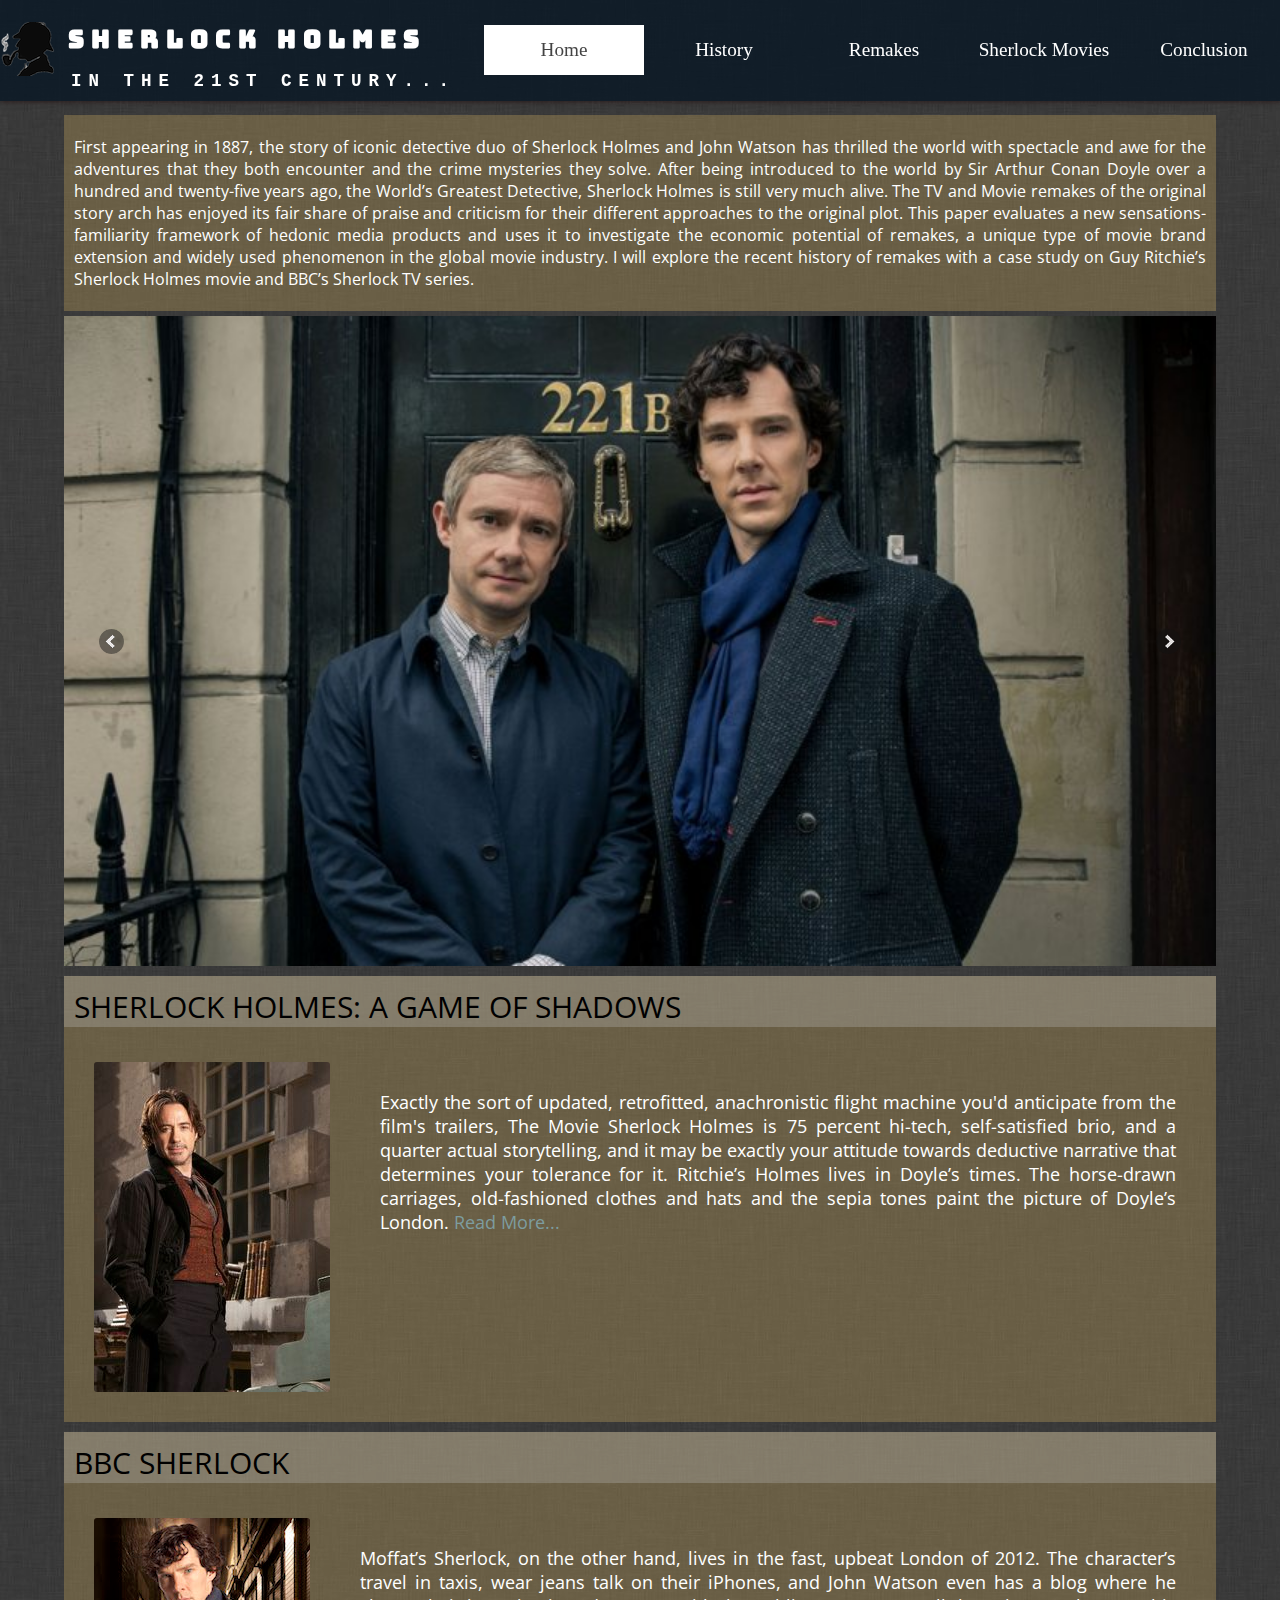
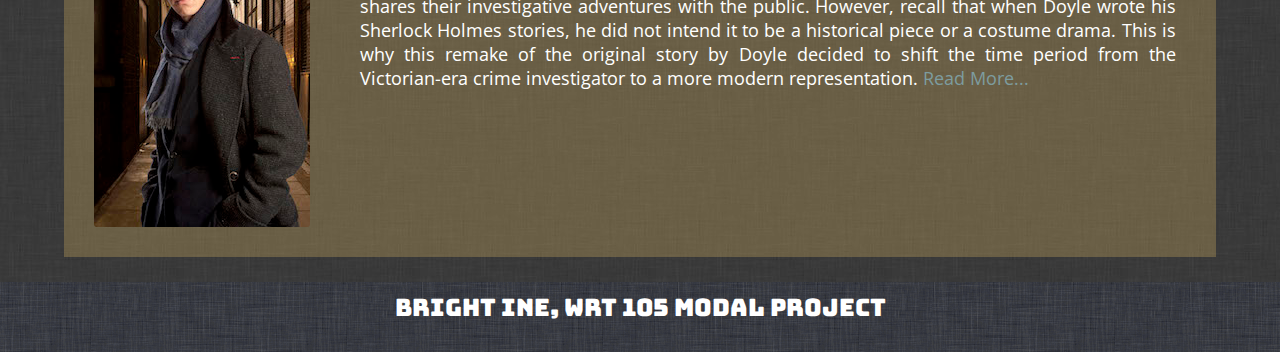
<file: index.html>
<!doctype html> 

<html lang="en">
	
<head>
	<meta charset="utf-8">
	<meta name="viewport" content="width=device-width, initial-scale=1.0">
	<title>Bright Ine, WRT 105 FA 4</title>
	<link rel="stylesheet" type="text/css" href="css/styles1.css">
	<link rel="stylesheet" href="sss/sss.css">
	<link href="https://fonts.googleapis.com/css?family=Aref+Ruqaa|Bungee|Open+Sans|Orbitron" rel="stylesheet">
</head>

<body>
	
	<header class="banner">
		<a href="index.html"><h1><img src="images/ceo1.png" alt="People"> Sherlock Holmes <p>In the 21st Century...</p></h1> </a> 

		<nav class="main-menu">
				<ul class="nav-bar">
					<li class="nav-button-home"><a class="active" href="index.html">Home</a></li>
					<li><a href="history.html">History</a></li>
					<li><a href="remakes.html">Remakes</a></li>
					<li><a href="sherlockmov.html">Sherlock Movies</a></li>
					<li><a href="conclusion.html">Conclusion</a></li>
				</ul>
		</nav>
	</header>

<div class=" container">
		<section class="tim-home">
		<div class="at-a-glance">
		<p>First appearing in 1887, the story of iconic detective duo of Sherlock Holmes and John Watson has thrilled the world with spectacle and awe for the adventures that they both encounter and the crime mysteries they solve. After being introduced to the world by Sir Arthur Conan Doyle over a hundred and twenty-five years ago, the World’s Greatest Detective, Sherlock Holmes is still very much alive. The TV and Movie remakes of the original story arch has enjoyed its fair share of praise and criticism for their different approaches to the original plot. This paper evaluates a new sensations-familiarity framework of hedonic media products and uses it to investigate the economic potential of remakes, a unique type of movie brand extension and widely used phenomenon in the global movie industry. I will explore the recent history of remakes with a case study on Guy Ritchie’s Sherlock Holmes movie and BBC’s Sherlock TV series.</p>
			</div>
		</section>

		<div class="slider-container">
		<div class="slider">
			<img src="images/sherlock.jpg" alt="BBC Sherlock">
			<img src="images/sherlockgame.jpg" alt="A Game of Shadows">
			<img src="images/sher.jpg" alt="BBC Sherlock">
			<img src="images/elon-musk.jpg" alt="A Game of Shadows">			
		</div>
		</div>
		
			<script src="http://ajax.googleapis.com/ajax/libs/jquery/1.9.0/jquery.min.js"></script>
			<script src="sss/sss.min.js"></script>
			<script>jQuery(function($) {
				$('.slider').sss();
			});
			</script>

<article class="index">
			<section class="tim-home">
				<h2>Sherlock Holmes: A Game of Shadows</h2>
					<div class="at-a-glance">
					<figure>
					<img class="section" src="images/game.jpg" alt="mark zuckerberg"></figure>
					<p>Exactly the sort of updated, retrofitted, anachronistic flight machine you'd anticipate from the film's trailers, The Movie Sherlock Holmes is 75 percent hi-tech, self-satisfied brio, and a quarter actual storytelling, and it may be exactly your attitude towards deductive narrative that determines your tolerance for it. Ritchie’s Holmes lives in Doyle’s times. The horse-drawn carriages, old-fashioned clothes and hats and the sepia tones paint the picture of Doyle’s London. <a href="history.html">Read More...</a></p>
					</div>		
			</section>

			<section class="tim-home">
				<h2>BBC Sherlock</h2>
			<div class="at-a-glance">
					<figure class="elon">
					<img class="section" src="images/sherlock1.jpg" alt="Elon Musk">
					</figure>
					<p>Moffat’s Sherlock, on the other hand, lives in the fast, upbeat London of 2012. The character’s travel in taxis, wear jeans talk on their iPhones, and John Watson even has a blog where he shares their investigative adventures with the public. However, recall that when Doyle wrote his Sherlock Holmes stories, he did not intend it to be a historical piece or a costume drama. This is why this remake of the original story by Doyle decided to shift the time period from the Victorian-era crime investigator to a more modern representation. <a href="history.html">Read More...</a></p>
				</div>	
			</section>
	</article>
 </div>
 
	<footer>BRIGHT INE, WRT 105 MODAL PROJECT </footer>

</body>
</html>
</file>
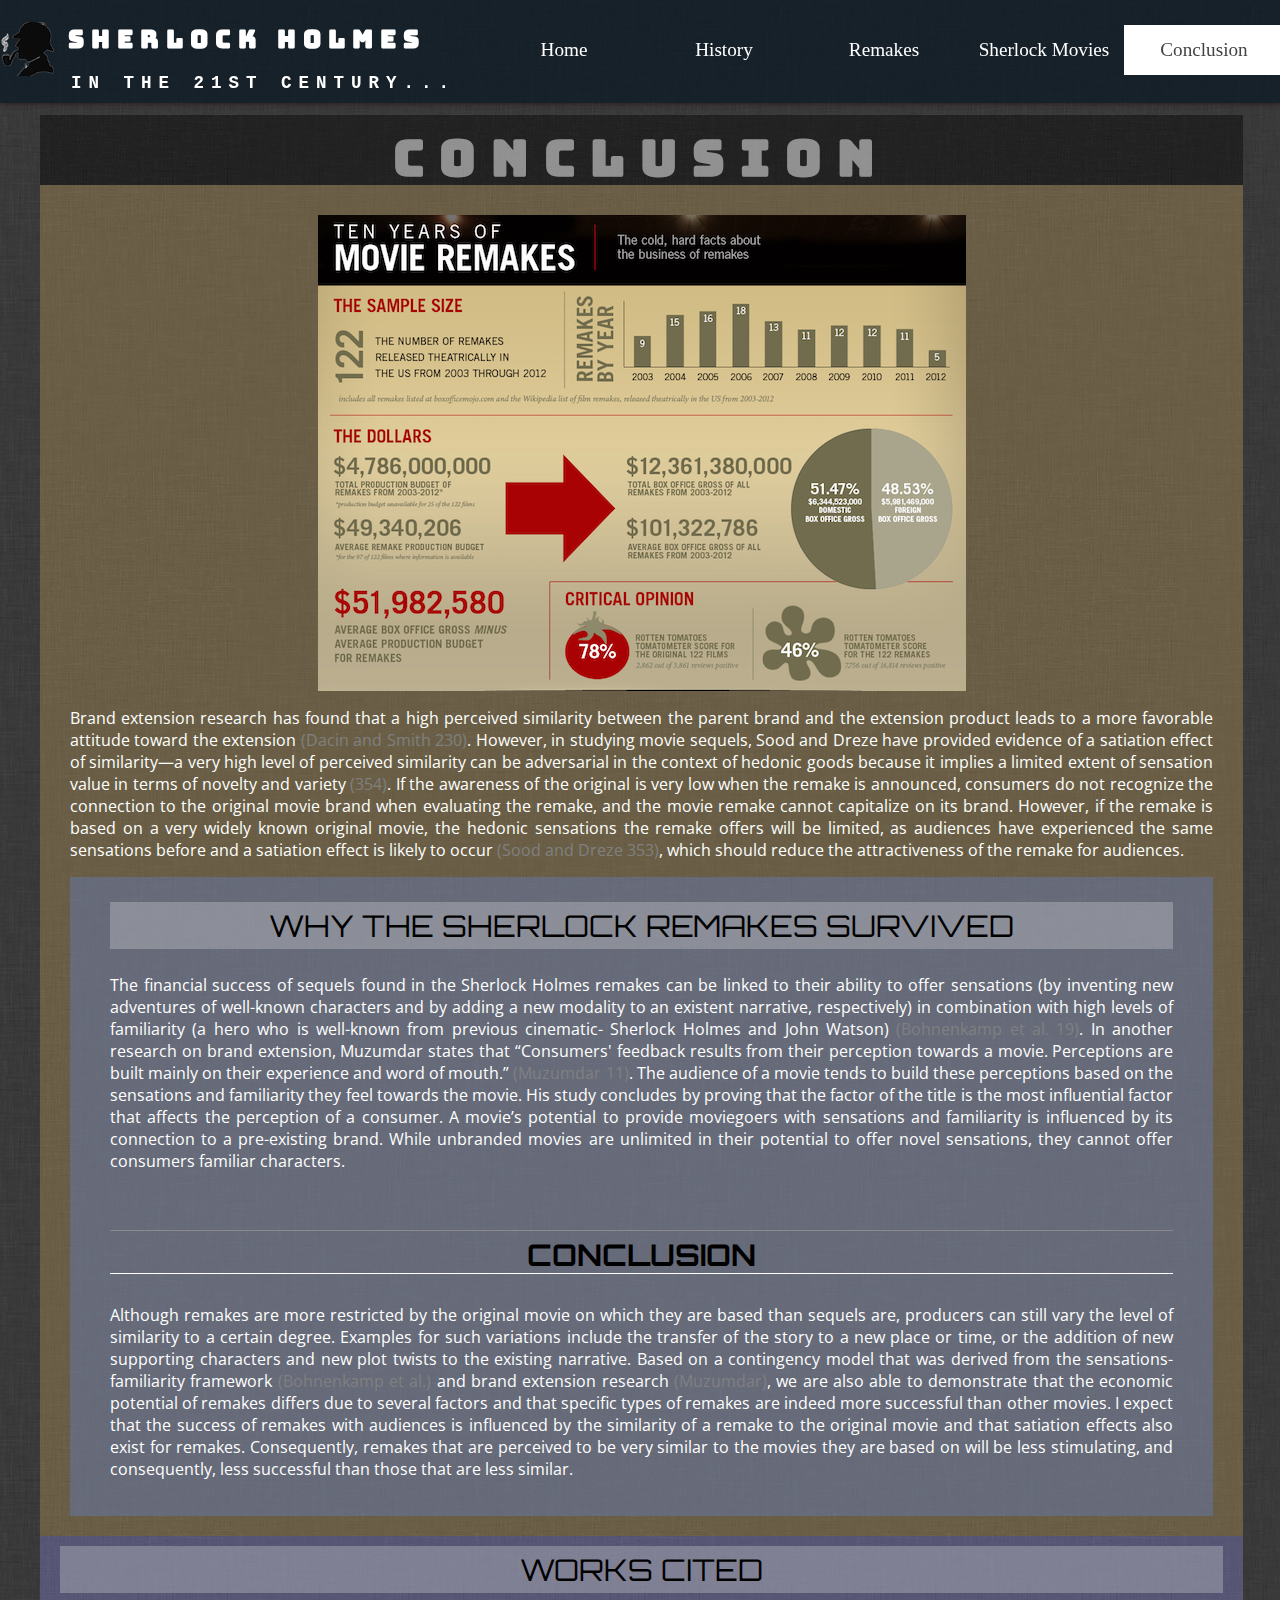
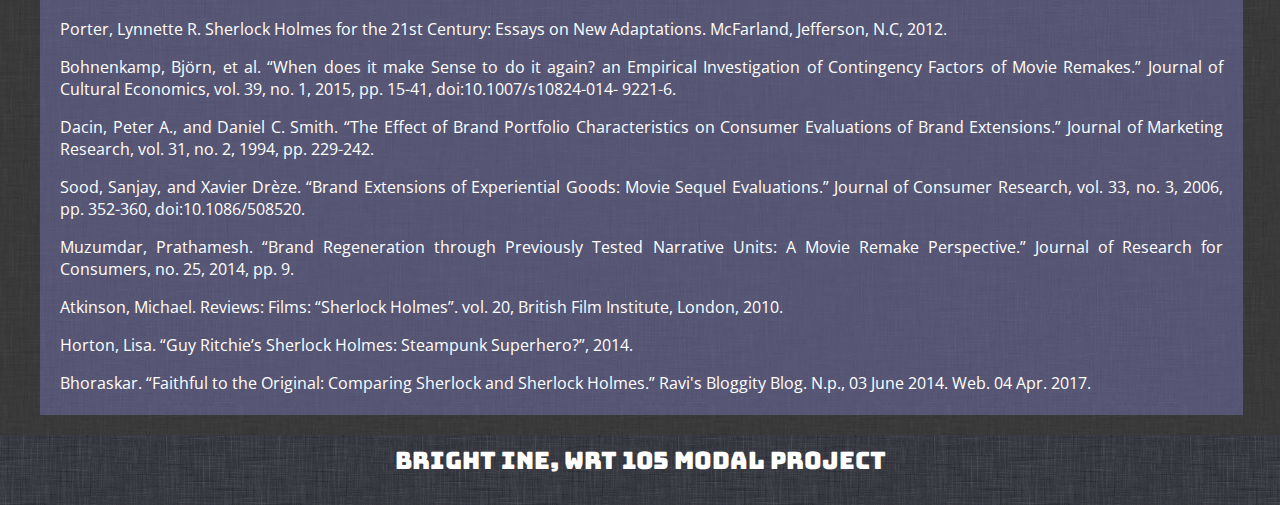
<file: conclusion.html>
<!doctype html>
<html lang="en">
      <head>
            <meta charset ="utf-8">
            <title>Conclusion, Bright Ine, FA 4 </title>
            <link rel="stylesheet" type="text/css" href="css/styles.css">
            <meta name="viewport" content="width=device-width, initial-scale=1.0">
            <link href="https://fonts.googleapis.com/css?family=Aref+Ruqaa|Bungee|Open+Sans|Orbitron" rel="stylesheet">
      </head>
      <body>

  <header class="banner">
    <a href="index.html"><h1><img src="images/ceo1.png" alt="People"> Sherlock Holmes <p>In the 21st Century...</p></h1> </a> 

    <nav class="main-menu">
        <ul class="nav-bar">
          <li><a href="index.html">Home</a></li>
          <li><a href="history.html">History</a></li>
          <li><a href="remakes.html">Remakes</a></li>
          <li><a href="sherlockmov.html">Sherlock Movies</a></li>
          <li class="nav-button-home"><a class="active" href="conclusion.html">Conclusion</a></li>
        </ul>
    </nav>
  </header>

      <div class="container">

        <header>
        <h1 class="webhead"> Conclusion </h1>
        </header>
        <!--<div class="content">   
         <article>-->
         <section class = "tim-home">
          <p> <img class = "remake" src="images/remake.jpeg" align="middle"></p>

          <p>
                  Brand extension research has found that a high perceived similarity between the parent brand and the extension product leads to a more favorable attitude toward the extension <a href="conclusion.html#end">(Dacin and Smith 230)</a>. However, in studying movie sequels, Sood and Dreze have provided evidence of a satiation effect of similarity—a very high level of perceived similarity can be adversarial in the context of hedonic goods because it implies a limited extent of sensation value in terms of novelty and variety <a href="conclusion.html#end">(354)</a>. If the awareness of the original is very low when the remake is announced, consumers do not recognize the connection to the original movie brand when evaluating the remake, and the movie remake cannot capitalize on its brand. However, if the remake is based on a very widely known original movie, the hedonic sensations the remake offers will be limited, as audiences have experienced the same sensations before and a satiation effect is likely to occur <a href="conclusion.html#end">(Sood and Dreze 353)</a>, which should reduce the attractiveness of the remake for audiences.
                </p>
          <section class = "mark-home">
                <h2> Why the Sherlock remakes survived</h2>
                 <p>
                  The financial success of sequels found in the Sherlock Holmes remakes can be linked to their ability to offer sensations (by inventing new adventures of well-known characters and by adding a new modality to an existent narrative, respectively) in combination with high levels of familiarity (a hero who is well-known from previous cinematic- Sherlock Holmes and John Watson) <a href="conclusion.html#end">(Bohnenkamp et al. 19)</a>. In another research on brand extension, Muzumdar states that “Consumers' feedback results from their perception towards a movie. Perceptions are built mainly on their experience and word of mouth.” <a href="conclusion.html#end">(Muzumdar 11)</a>.  The audience of a movie tends to build these perceptions based on the sensations and familiarity they feel towards the movie. His study concludes by proving that the factor of the title is the most influential factor that affects the perception of a consumer. A movie’s potential to provide moviegoers with sensations and familiarity is influenced by its connection to a pre-existing brand. While unbranded movies are unlimited in their potential to offer novel sensations, they cannot offer consumers familiar characters.
                </p>
          </section>

          <section class = "mark-home">
                <h3> Conclusion </h3>
                <p>
                  Although remakes are more restricted by the original movie on which they are based than sequels are, producers can still vary the level of similarity to a certain degree. Examples for such variations include the transfer of the story to a new place or time, or the addition of new supporting characters and new plot twists to the existing narrative. Based on a contingency model that was derived from the sensations-familiarity framework <a href="conclusion.html#end">(Bohnenkamp et al.)</a> and brand extension research <a href="conclusion.html#end">(Muzumdar)</a>, we are also able to demonstrate that the economic potential of remakes differs due to several factors and that specific types of remakes are indeed more successful than other movies. I expect that the success of remakes with audiences is influenced by the similarity of a remake to the original movie and that satiation effects also exist for remakes. Consequently, remakes that are perceived to be very similar to the movies they are based on will be less stimulating, and consequently, less successful than those that are less similar.
                </p>
          </section>
          </section>

            <a name="end"></a>
            <section class="end">
             <h2> Works Cited </h2>

              <p>Porter, Lynnette R. Sherlock Holmes for the 21st Century: Essays on New Adaptations. McFarland, Jefferson, N.C, 2012.</p>

              <p> Bohnenkamp, Björn, et al. “When does it make Sense to do it again? an Empirical Investigation of Contingency Factors of Movie Remakes.” Journal of  Cultural Economics, vol. 39, no. 1, 2015, pp. 15-41, doi:10.1007/s10824-014- 9221-6. </p>
      
              <p> Dacin, Peter A., and Daniel C. Smith. “The Effect of Brand Portfolio Characteristics on Consumer Evaluations of Brand Extensions.” Journal of Marketing Research, vol. 31, no. 2, 1994, pp. 229-242. </p>

             <p> Sood, Sanjay, and Xavier Drèze. “Brand Extensions of Experiential Goods: Movie Sequel Evaluations.” Journal of Consumer Research, vol. 33, no. 3, 2006, pp. 352-360, doi:10.1086/508520. </p>

            <p>Muzumdar, Prathamesh. “Brand Regeneration through Previously Tested Narrative Units: A Movie Remake Perspective.” Journal of Research for Consumers, no. 25, 2014, pp. 9.</p>

            <p> Atkinson, Michael. Reviews: Films: “Sherlock Holmes”. vol. 20, British Film Institute, London, 2010.</p>

            <p> Horton, Lisa. “Guy Ritchie’s Sherlock Holmes: Steampunk Superhero?”, 2014. </p>

            <p>Bhoraskar. “Faithful to the Original: Comparing Sherlock and Sherlock Holmes.” Ravi's Bloggity Blog. N.p., 03 June 2014. Web. 04 Apr. 2017. </p>

            </section>
        </div>

              <footer>BRIGHT INE, WRT 105 MODAL PROJECT 
              </footer>

        </body>
        </html>
</file>
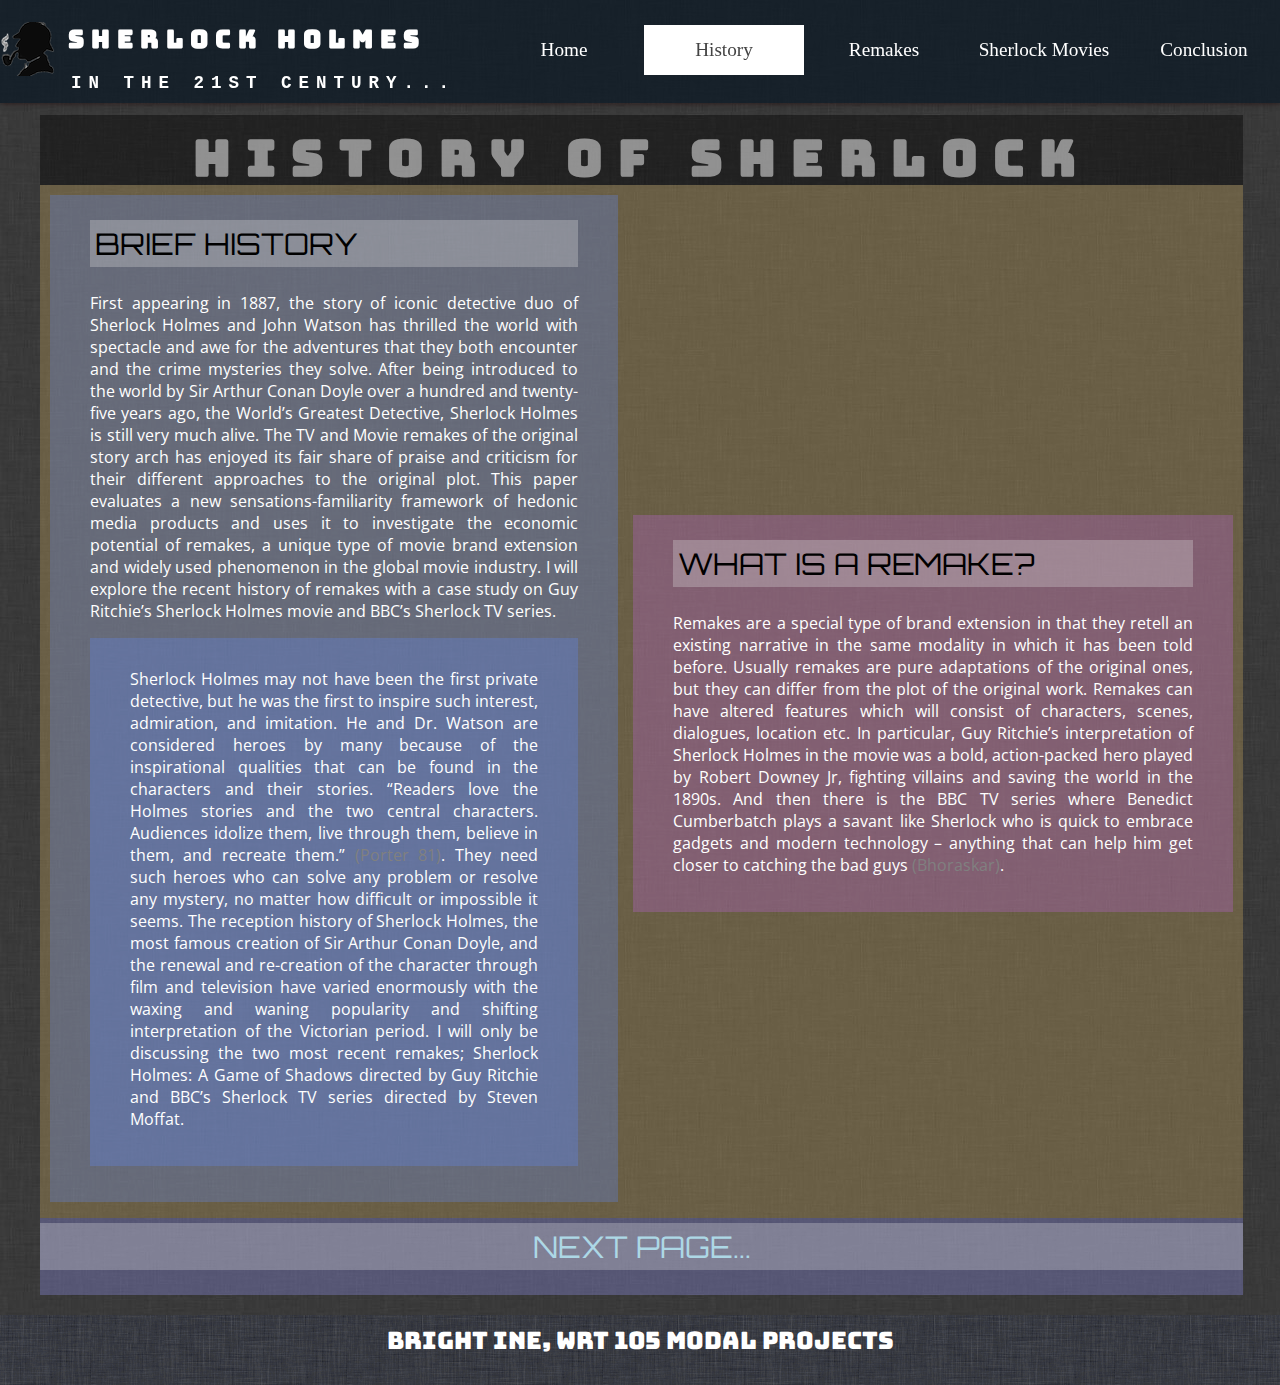
<file: history.html>
<!doctype html> 

<html lang="en">
	
	<head>
		<meta charset="utf-8">
		<title> History, Bright Ine, WRT FA 4</title>
		<link rel="stylesheet" type="text/css" href="css/styles.css">
		<meta name="viewport" content="width=device-width, initial-scale=1.0">
		<link href="https://fonts.googleapis.com/css?family=Aref+Ruqaa|Bungee|Open+Sans|Orbitron" rel="stylesheet">
	</head>

	<body>			

	<header class="banner">
		<a href="index.html"><h1><img src="images/ceo1.png" alt="People"> Sherlock Holmes <p>In the 21st Century...</p> </h1> </a> 

		<nav class="main-menu">
				<ul class="nav-bar">
					<li><a href="index.html">Home</a></li>
					<li class="nav-button-home"><a class="active" href="history.html">History</a></li>
					<li><a href="remakes.html">Remakes</a></li>
					<li><a href="sherlockmov.html">Sherlock Movies</a></li>
					<li><a href="conclusion.html">Conclusion</a></li>
				</ul>
		</nav>
	</header>


<div class="container">

				<header>
				<h1 class="webhead"> History Of Sherlock</h1>
				</header>
		
<div class="content">
		
		<article>
		<section class="mark-home">
		<h2> Brief History </h2>
		<p> First appearing in 1887, the story of iconic detective duo of Sherlock Holmes and John Watson has thrilled the world with spectacle and awe for the adventures that they both encounter and the crime mysteries they solve. After being introduced to the world by Sir Arthur Conan Doyle over a hundred and twenty-five years ago, the World’s Greatest Detective, Sherlock Holmes is still very much alive. The TV and Movie remakes of the original story arch has enjoyed its fair share of praise and criticism for their different approaches to the original plot. This paper evaluates a new sensations-familiarity framework of hedonic media products and uses it to investigate the economic potential of remakes, a unique type of movie brand extension and widely used phenomenon in the global movie industry. I will explore the recent history of remakes with a case study on Guy Ritchie’s Sherlock Holmes movie and BBC’s Sherlock TV series.
		</p>

		<section class="mark-home">
			<p>
			 Sherlock Holmes may not have been the first private detective, but he was the first to inspire such interest, admiration, and imitation. He and Dr. Watson are considered heroes by many because of the inspirational qualities that can be found in the characters and their stories. “Readers love the Holmes stories and the two central characters. Audiences idolize them, live through them, believe in them, and recreate them.” <a href="conclusion.html#end">(Porter 81)</a>. They need such heroes who can solve any problem or resolve any mystery, no matter how difficult or impossible it seems. The reception history of Sherlock Holmes, the most famous creation of Sir Arthur Conan Doyle, and the renewal and re-creation of the character through film and television have varied enormously with the waxing and waning popularity and shifting interpretation of the Victorian period. I will only be discussing the two most recent remakes; Sherlock Holmes: A Game of Shadows directed by Guy Ritchie and BBC’s Sherlock TV series directed by Steven Moffat. 
		</p>
		</section>
		<p> </p></section>
		<p> </p>
		</article>


		<aside>
		<iframe width="600" height="315" src="https://www.youtube.com/embed/y-KFJHYsLgY" frameborder="0" allowfullscreen></iframe>
		<section class="elon-home">
		<h2> What is a Remake? </h2>
		<p>Remakes are a special type of brand extension in that they retell an existing narrative in the same modality in which it has been told before. Usually remakes are pure adaptations of the original ones, but they can differ from the plot of the original work. Remakes can have altered features which will consist of characters, scenes, dialogues, location etc. In particular, Guy Ritchie’s interpretation of Sherlock Holmes in the movie was a bold, action-packed hero played by Robert Downey Jr, fighting villains and saving the world in the 1890s. And then there is the BBC TV series where Benedict Cumberbatch plays a savant like Sherlock who is quick to embrace gadgets and modern technology – anything that can help him get closer to catching the bad guys <a href="conclusion.html#end">(Bhoraskar)</a>.
		</p>
		</section>
		</aside>	
		</div>

		<section class = "next">
		<h2> <a href="remakes.html">Next Page...</a> </h2>
		 </section>

</div>

		<footer> BRIGHT INE, WRT 105 MODAL PROJECTs
		</footer>

</body>
</html>
</file>
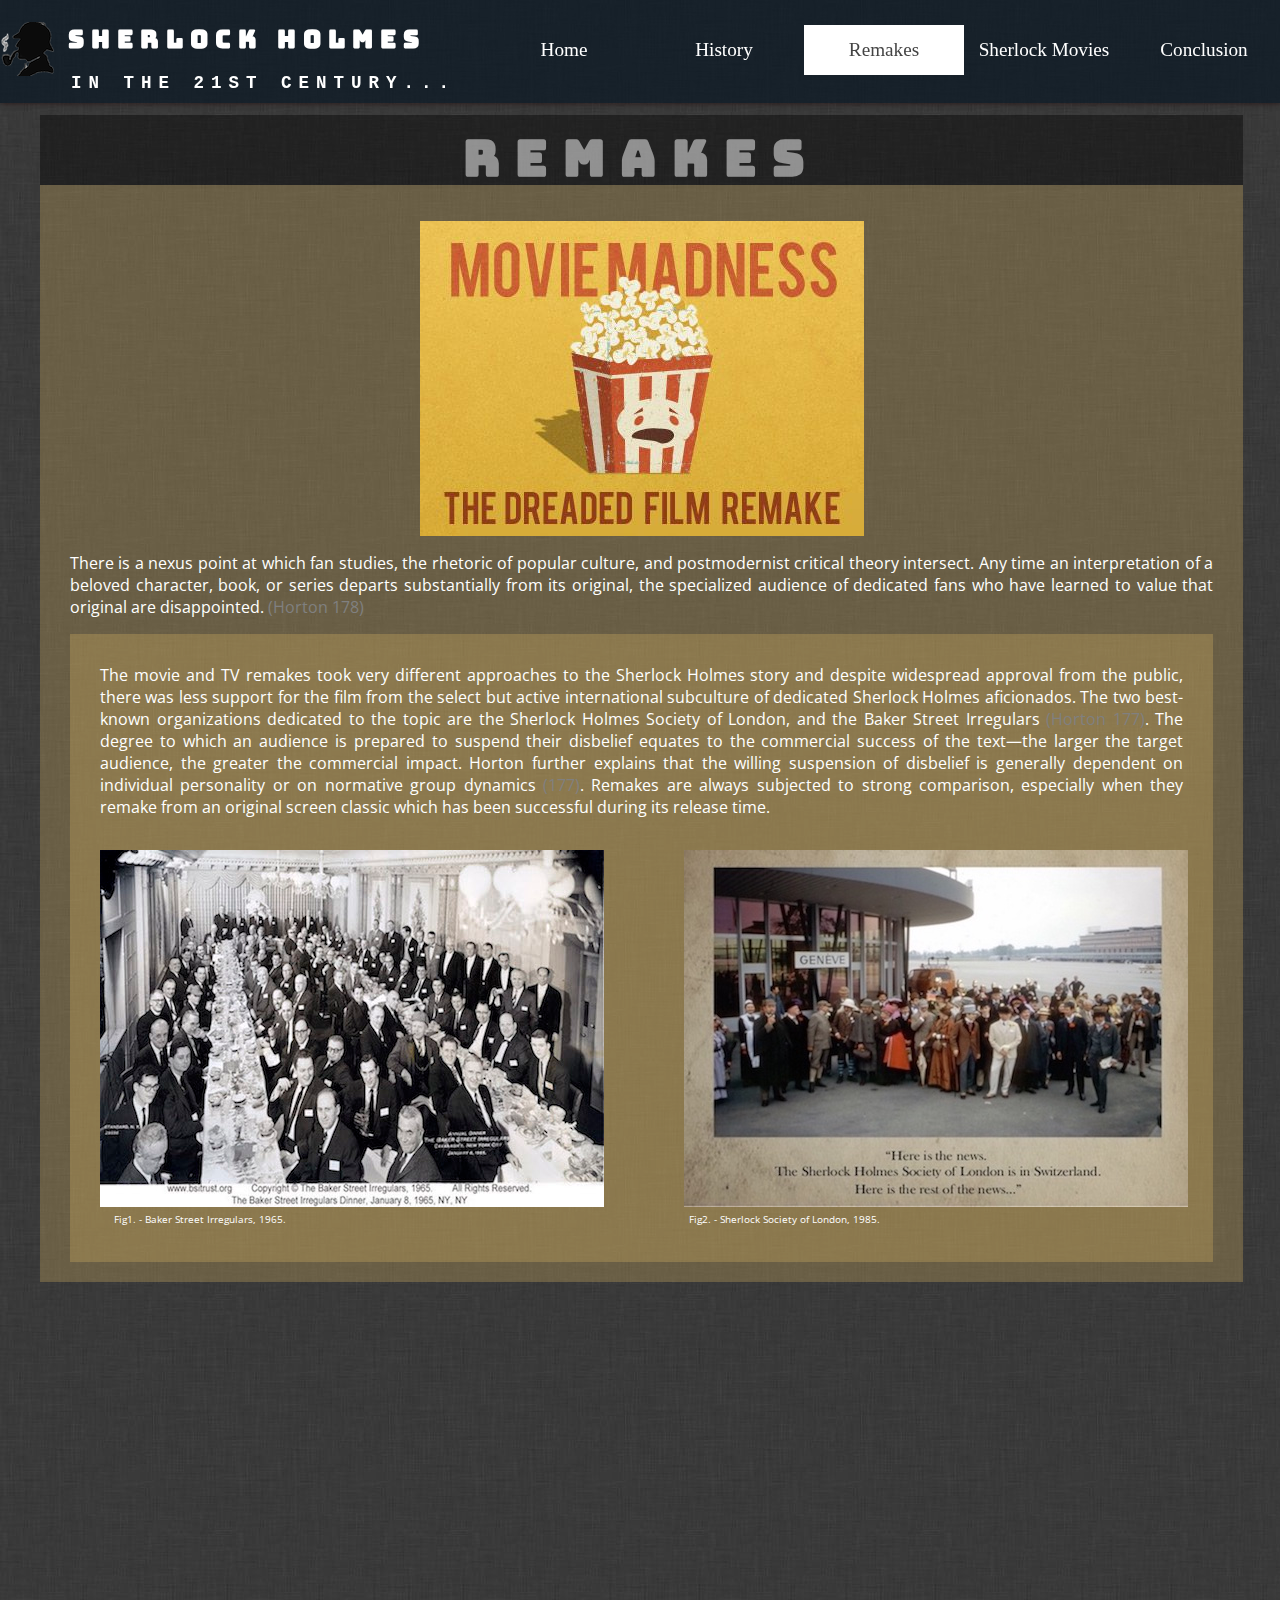
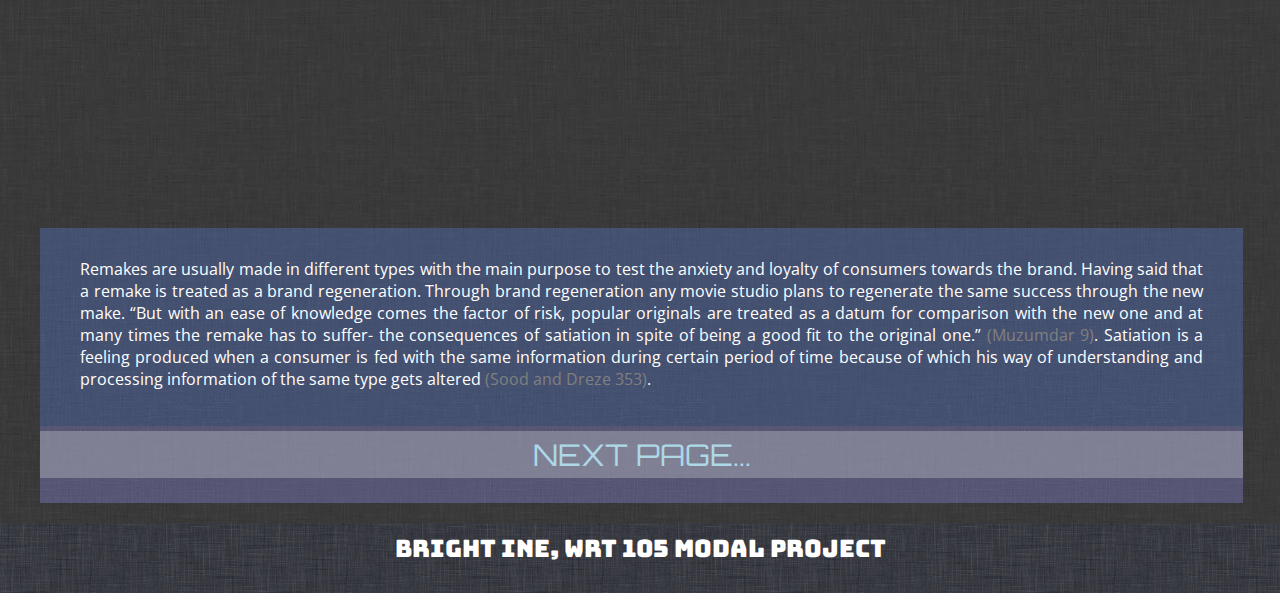
<file: remakes.html>
<!doctype html>
<html lang="en">

	<head>
		<meta charset = "utf-8">
		<title>Remakes, Bright Ine, WRT FA 4 </title>
		<link rel="stylesheet" type="text/css" href="css/styles.css">
		<meta name="viewport" content="width=device-width, initial-scale=1.0">
		<link href="https://fonts.googleapis.com/css?family=Aref+Ruqaa|Bungee|Open+Sans|Orbitron" rel="stylesheet">
  </head>

	<body>

	<header class="banner">
		<a href="index.html"><h1><img src="images/ceo1.png" alt="People"> Sherlock Holmes <p>In the 21st Century...</p></h1> </a> 

		<nav class="main-menu">
				<ul class="nav-bar">
					<li><a href="index.html">Home</a></li>
					<li><a href="history.html">History</a></li>
					<li class="nav-button-home"><a class="active" href="remakes.html">Remakes</a></li>
					<li><a href="sherlockmov.html">Sherlock Movies</a></li>
					<li><a href="conclusion.html">Conclusion</a></li>
				</ul>
		</nav>
	</header>


	<div class="container">

				<header>
				<h1 class="webhead"> Remakes </h1>
				</header>
			<section class="tim-home">
			<figure>
			<p> <img class = "remake" src="images/remake2.jpg" align="middle"> </p> 
			</figure>
			<p> 
			There is a nexus point at which fan studies, the rhetoric of popular culture, and postmodernist critical theory intersect. Any time an interpretation of a beloved character,
			book, or series departs substantially from its original, the specialized audience of dedicated fans who have learned to value that original are disappointed. <a href="conclusion.html#end">(Horton 178)</a>
			</p>
			
			<section class="tim-home">
			<p>The movie and TV remakes took very different approaches to the Sherlock Holmes story and despite widespread approval from the public, there was less support for the film from the select but active international subculture of dedicated Sherlock Holmes aficionados. The two best-known organizations dedicated to the topic are the Sherlock Holmes Society of London, and the Baker Street Irregulars <a href="conclusion.html#end">(Horton 177)</a>. The degree to which an audience is prepared to suspend their disbelief equates to the commercial success of the text—the larger the target audience, the greater the commercial impact. Horton further explains that the willing suspension of disbelief is generally dependent on individual personality or on normative group dynamics <a href="conclusion.html#end">(177)</a>. Remakes are always subjected to strong comparison, especially when they remake from an original screen classic which has been successful during its release time.
			</p>
			<div class="figure">
			<figure> <img src="images/bsi.jpg" alt="People">
			<figcaption>Fig1. - Baker Street Irregulars, 1965.</figcaption>
			</figure>
			<figure> <img src="images/society.jpg" alt="People">
			<figcaption>Fig2. - Sherlock Society of London, 1985.</figcaption>
			</figure>
			</div>
			</section>
		</section>
		<p><iframe width="1200" height="515" src="https://www.youtube.com/embed/Ffu1dWHDy7k" frameborder="0" allowfullscreen></iframe></p>
		<section class="mark-home">
			<p>
			Remakes are usually made in different types with the main purpose to test the anxiety and loyalty of consumers towards the brand. Having said that a remake is treated as a brand regeneration. Through brand regeneration any movie studio plans to regenerate the same success through the new make. “But with an ease of knowledge comes the factor of risk, popular originals are treated as a datum for comparison with the new one and at many times the remake has to suffer- the consequences of satiation in spite of being a good fit to the original one.” <a href="conclusion.html#end">(Muzumdar 9)</a>. Satiation is a feeling produced when a consumer is fed with the same information during certain period of time because of which his way of understanding and processing information of the same type gets altered <a href="conclusion.html#end">(Sood and Dreze 353)</a>.
			</p>
		</section>
	<section class = "next">
		<h2> <a href="sherlockmov.html">Next Page...</a> </h2>
		 </section>
</div>
		<footer> BRIGHT INE, WRT 105 MODAL PROJECT 
		</footer>

	</body>
	</html>
</file>
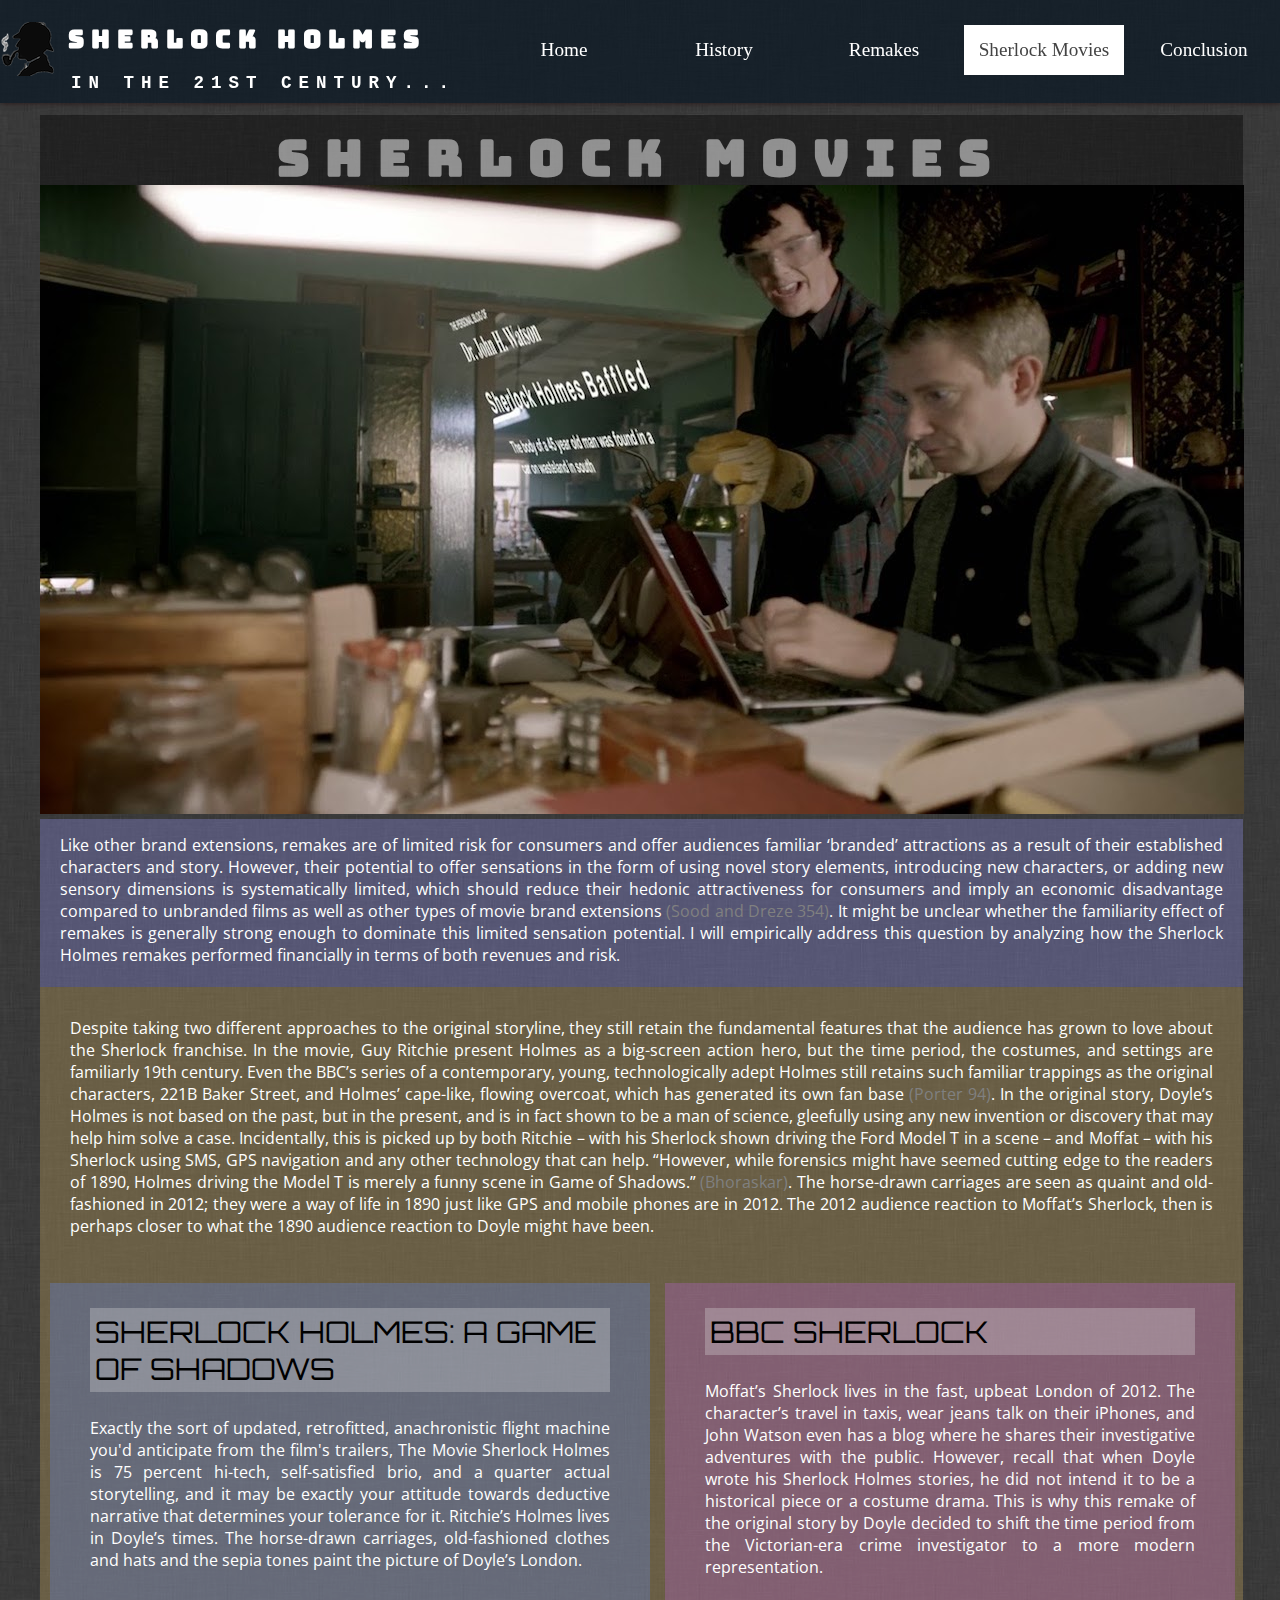
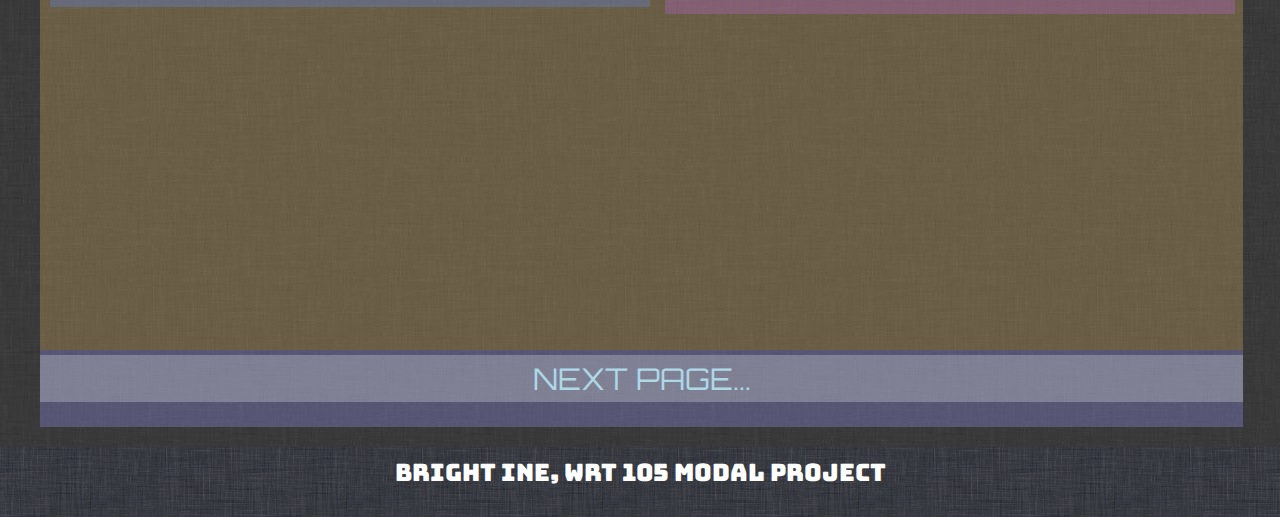
<file: sherlockmov.html>
<!doctype html> 

<html lang="en">
	<head>
		<meta charset="utf-8">
		<title> Sherlock Movies, Bright Ine, WRT FA 4</title> 
		<link rel="stylesheet" type="text/css" href="css/styles.css">
		<meta name="viewport" content="width=device-width, initial-scale=1.0">
		<link href="https://fonts.googleapis.com/css?family=Aref+Ruqaa|Bungee|Open+Sans|Orbitron" rel="stylesheet">
	</head>
	
	<body>

	<header class="banner">
		<a href="index.html"><h1><img src="images/ceo1.png" alt="People"> Sherlock Holmes <p>In the 21st Century...</p></h1> </a> 

		<nav class="main-menu">
				<ul class="nav-bar">
					<li><a href="index.html">Home</a></li>
					<li><a href="history.html">History</a></li>
					<li><a href="remakes.html">Remakes</a></li>
					<li class="nav-button-home"><a class="active" href="sherlockmov.html">Sherlock Movies</a></li>
					<li><a href="conclusion.html">Conclusion</a></li>
				</ul>
		</nav>
	</header>

<div class="container">	

				<header>
				<h1 class="webhead"> Sherlock Movies </h1>
				</header>

	<img src="images/john.jpg">
	<section class="end">
			<p>
			Like other brand extensions, remakes are of limited risk for consumers and offer audiences familiar ‘branded’ attractions as a result of their established characters and story. However, their potential to offer sensations in the form of using novel story elements, introducing new characters, or adding new sensory dimensions is systematically limited, which should reduce their hedonic attractiveness for consumers and imply an economic disadvantage compared to unbranded films as well as other types of movie brand extensions <a href="conclusion.html#end">(Sood and Dreze 354)</a>. It might be unclear whether the familiarity effect of remakes is generally strong enough to dominate this limited sensation potential. I will empirically address this question by analyzing how the Sherlock Holmes remakes performed financially in terms of both revenues and risk.
			</p>
		</section>


		<section class="tim-home">
		<p> Despite taking two different approaches to the original storyline, they still retain the fundamental features that the audience has grown to love about the Sherlock franchise. In the movie, Guy Ritchie present Holmes as a big-screen action hero, but the time period, the costumes, and settings are familiarly 19th century. Even the BBC’s series of a contemporary, young, technologically adept Holmes still retains such familiar trappings as the original characters, 221B Baker Street, and Holmes’ cape-like, flowing overcoat, which has generated its own fan base <a href="conclusion.html#end">(Porter 94)</a>. In the original story, Doyle’s Holmes is not based on the past, but in the present, and is in fact shown to be a man of science, gleefully using any new invention or discovery that may help him solve a case. Incidentally, this is picked up by both Ritchie – with his Sherlock shown driving the Ford Model T in a scene – and Moffat – with his Sherlock using SMS, GPS navigation and any other technology that can help. “However, while forensics might have seemed cutting edge to the readers of 1890, Holmes driving the Model T is merely a funny scene in Game of Shadows.” <a href="conclusion.html#end">(Bhoraskar)</a>. The horse-drawn carriages are seen as quaint and old-fashioned in 2012; they were a way of life in 1890 just like GPS and mobile phones are in 2012. The 2012 audience reaction to Moffat’s Sherlock, then is perhaps closer to what the 1890 audience reaction to Doyle might have been.</p>

		</section>
	<div class="content">

		<article> 

		<section class="mark-home">
		<h2> Sherlock Holmes: A Game of Shadows </h2>
		<p> Exactly the sort of updated, retrofitted, anachronistic flight machine you'd anticipate from the film's trailers, The Movie Sherlock Holmes is 75 percent hi-tech, self-satisfied brio, and a quarter actual storytelling, and it may be exactly your attitude towards deductive narrative that determines your tolerance for it. Ritchie’s Holmes lives in Doyle’s times. The horse-drawn carriages, old-fashioned clothes and hats and the sepia tones paint the picture of Doyle’s London.</p>
		</section>
		<iframe width="600" height="315" src="https://www.youtube.com/embed/buE_jLEZrf4" frameborder="0" allowfullscreen></iframe>
		<p> </p>
		</article>
		

		<aside>

		<section class="elon-home">
		<h2> BBC Sherlock </h2>
			<p>
			 Moffat’s Sherlock lives in the fast, upbeat London of 2012. The character’s travel in taxis, wear jeans talk on their iPhones, and John Watson even has a blog where he shares their investigative adventures with the public. However, recall that when Doyle wrote his Sherlock Holmes stories, he did not intend it to be a historical piece or a costume drama. This is why this remake of the original story by Doyle decided to shift the time period from the Victorian-era crime investigator to a more modern representation. 
			</p>
		<p> </p>
		</section>
		
		<iframe width="570" height="315" src="https://www.youtube.com/embed/-bBHT158E0s" frameborder="0" allowfullscreen></iframe>
		<p> </p>
			</aside>
	</div>
		
		<section class = "next">
		<h2> <a href="conclusion.html">Next Page...</a> </h2>
		 </section>
</div>
		<footer>BRIGHT INE, WRT 105 MODAL PROJECT 
		</footer>

</body>
	
</html>
</file>
<file: css/styles1.css>
body {
	color: white;
	font-family: 'open sans', Arial, Helvetica, sans-serif;
	text-align: justify;
	padding: 0;
	margin: 0;
	background-image: url("../images/himage.jpg")
}
.next{
	align-content: center;
	margin: 0px auto;
	background-color: rgba( 155, 155, 255, 0.3);
}
h2{
	font-family: 'open sans', sans-serif, Arial;
	text-align: center;
	text-transform: uppercase;
	font-weight: bolder;
	word-wrap:break-word;
	font-size: 30px;
	font-weight: normal;
	padding: 0px;
	margin-top: 5px;
	overflow: auto;
	background-color:rgba(192,192,192,0.3);
	color: black;
	padding:10px 10px 0px 10px;
	margin-top: 10px;
	margin-bottom: 10px;
}

.at-a-glance {
 	display: inline-block;
 	padding: 5px 5px;
 	margin: 5px;
}
.tim-home{
	background-color:rgba(220,182,101,0.3);
	
}

.elon-home{
	background-color: rgba( 155, 155, 225, .4);
}

.mark-home {
	/*background-image: url("../images/himage.jpg")*/
	background-color: rgba(95, 136, 241, .3);
}

.icon {
	display: table-cell;
}


.container{
		padding: 0px;
		margin: 0 auto;
		width: 90%;
		/*background: rgba(250, 255, 255, 0.5);*/
		padding: 0px 5px 5px;
	}

.slider-container {
		margin: 0 auto;
		max-width: 1500px;
		width: 100%;
}

.index{
	margin: 0 auto;
	max-width: 1500px;
}

figure {
	border-radius: 5px;
	margin: 0 auto;
	text-align: center;
}

ul {
	padding-left: 15px;
}

a {
	color:#7D9C9F;
	text-decoration: none;
}

a:hover {color:#AD235E;}


article p{
	padding: 30px;
	font-size: 17px;
}

article img {
	padding:0;
	margin:20px;
	border-radius: 3px;
}

/* --Navigation-- */

header.banner h1 {
	font-family: 'Bungee', Arial, sans-serif;
  color: white;
  padding-left: 1px;
  margin-bottom: 0px;
  font-weight: bold;
  font-size: 25px;
  letter-spacing: 7px;
  text-transform: uppercase;
  position: relative;
  z-index: 20;
}

header.banner > a {
  display: inline-block;
}

header.banner img {
  vertical-align: top;
  display: inline-block;
}

header.banner p {
  font-family: Courier, monospace;
  position: relative;
  color: white;
  bottom: 5px;
  margin:0;
  left: 70px;
  font-size: 70%;
  z-index: 30;
  overflow: auto;
}

header.banner a:hover {
  opacity: .7;
}

.main-menu ul {
  list-style: none;
  background-color: #444;
  text-align: center;
  padding-bottom: 10px;
  margin: 0;
}

.main-menu li {
  background-color: #444;
  font-family: 'Oswald', Times, sans-serif;
  font-size: 1.2em;
  line-height: 40px;
  height: 40px;
  border-bottom: 1px solid #888;
}
 
.main-menu a {
  text-decoration: none;
  color: #fff;
  display: block;
  transition: .6s background-color;
}
 
.main-menu a:hover {
	border-top: 1px solid white;
	border-bottom: 1px solid white;
	background-color: #005f5f;
}
.main-menu{
	position: relative;
}

.main-menu a.active {
  background-color: #fff;
  color: #444;
  cursor: default;
}

.banner {
 	position: relative;
 	background-color: rgba(8,23,36,.8);
	width: 100%;
	top:0;
	left:0;
	right:0;
	margin-top:0;
	padding-top: 10px;
	justify-content: space-between;
	z-index: 1000;
	box-shadow: 1px 1px 5px rgba(30,1,1,0.5);
}

footer {
	color: rgba(0,0,0, 0.5);
	font-family: 'bungee', Arial, sans-serif;
	text-align: center;
	height: 50px;
	font-size: 50px;
	margin: 0;
	color: white;
	font-size: 150%;
	letter-spacing: 0px;
	padding: 10px 0px;
	background-image: url("../images/bckdrop.png")
}


/* Media Queiries --- body --- */

	@media screen and (min-width: 720px) {
		 .main-menu li {
		    width: 160px;
	    border-bottom: none;
	    height: 40px;
	    line-height: 50px;
	    font-size: 1.2em;
	    display: inline-block;
	    margin-right: -4px;
	    background-color: transparent;
	}
		.main-menu ul{
			background-color: transparent;
		}
		.main-menu {
			padding-top: 20px;
		}

		.banner {
		  position: fixed;
		  top: 0;
		  padding: 5px 0;
		  color: white;
		  width: 100%;
		  z-index: 1000;
		}

		.at-a-glance {
			display: flex;
			position: relative;
			overflow: auto;
			}
		article h2 {
			text-align: left;
			}

		article p{
			font-size: 18px;
			word-wrap:break-word;
			}

		.container{
			padding: 110px 40px 20px;
		}
	}

/* Media queries-- headings */
@media (max-width: 1200px) {
    .h1 {
  	font-size: 35px;
  }
	.banner img{
	display: block;
	text-align: center;
	margin: 0 auto;
}
}

@media screen and (max-width: 720px) {

	.h1 {
  	letter-spacing: 5px;
  }

    .content {
        display: block;
        width: auto;
        font-size: 95%
    }

   	.container{
		padding: 40px 20px 20px;
	}

	.main-menu ul{
		padding: 0;
	}

}


/* --Media Queries-- navigation */ 

@media screen and (min-width: 1200px) {
		.banner{
			display: flex;
		}
	}

@media screen and (min-width: 740px) {
 .container {
	margin: 0 auto;
	width: 90%;
	max-width: 1500px;
	/*background: rgba(255, 255, 255, 0.5);*/
} 
}
</file>
<file: sss/sss.css>
.sss {
	height: 0;
	margin: 0; 
	padding: 0;
	position: relative;
	display: block;
	overflow: hidden;
}

.ssslide {
	width: 100%;
	margin: 0;
	padding: 0;
	position: absolute;
	top: 0;
	left: 0;
	display: none;
	overflow: hidden;
}

.ssslide img {
	max-width: 100%;
	height: auto;
	margin: 0;
	padding: 0;
	position: relative;
	display: block;
}

.sssnext, .sssprev {
	width: 25px;
	height: 100%;
	margin: 0;
	position: absolute;
	top: 0;
	background: url('images/arr.png') no-repeat;
}

.sssprev {
	left: 3%;
	background-position: 0 50%;
}

.sssnext {
	right: 3%;
	background-position: -26px 50%;
}

.sssprev:hover, .sssnext:hover {
	cursor: pointer;
}
</file>
<file: css/styles.css>
.container {
	margin: 0 auto;
	width: 94%;
	max-width: 1500px;
	position: relative;
	/*background: rgba(255, 255, 255, 0.5);*/
	padding: 115px 40px 20px;
} 
.remake{
	display: block;
    margin-left: auto;
    margin-right: auto 
}
body {
	color: white;
	font-family: 'open sans', Arial, Helvetica, sans-serif;
	text-align: justify;
	padding: 0;
	margin: 0;
	background-image: url("../images/himage.jpg")
	/*background-color: rgb(255, 255, 255);*/
}

.content {
	display: flex;
	padding-top: 10px;
	background-color:rgba(220,182,101,0.3);
}

.index{
	width:90%;
}

.tim-home{
	background-color:rgba(220,182,101,0.3);
	padding: 20px 30px;
}

.elon-home{
	background-color: rgba( 188, 101, 220, .3);
	padding: 20px 40px;
}

.mark-home {
	/*background-image: url("../images/himage.jpg")*/
	background-color: rgba(95, 136, 241, .3);
	padding: 20px 40px;
}

.webhead,footer {
	color: rgba(255,255,255, 0.5);
	letter-spacing: 15px;
	font-family: 'bungee', Arial, sans-serif;
	text-align: center;
	padding: 10px 0px;
	height: 50px;
	font-size: 50px;
	margin: 0px;
	border-radius: 0px;
	background-color: rgba(0, 0, 0, .4);
}

footer {
	color: rgba(0,0,0, 0.5);
	font-family: 'bungee', Arial, sans-serif;
	text-align: center;
	height: 50px;
	font-size: 50px;
	margin: 0;
	color: white;
	font-size: 150%;
	letter-spacing: 0px;
	background-image: url("../images/bckdrop.png")
}

footer p{
	font-size: 75%;
}

h2{
	font-family: 'Orbitron', sans-serif, Arial;
	text-align: center;
	text-transform: uppercase;
	color: black;
	word-wrap:break-word;
	font-size: 30px;
	font-weight: normal;
	/*border-radius: 10px;*/
	padding: 5px;
	margin-top: 5px;
	overflow: auto;
	background: rgba( 225, 225, 225, 0.3);
}

/*article h2 {
	padding-left: 40px;
	margin-left: -40px;
}

aside h2{
	padding-left: 20px;
	padding-right: 0px;
	margin-right: -40px;
}*/

figcaption {
	font-size: 10px;
	color: white;
	max-width: 200px;
	text-align: center;
}

h3{
	font-family: 'Orbitron', Arial, sans-serif;
	font-size: 30px;
	text-align: center;
	display: block;
	margin-top: 2px;
	padding-top: 5px;
	border-top: 1px solid #8c8b8b;
	border-bottom: 1px solid #fff;
	text-transform: uppercase;
	color: black;
}

p{
	margin-top: 10px;
}

.h1image {
	float: right;
	margin-left: 25px;
	overflow: auto;
}

ul {
	padding-left: 15px;
}

a {
	color: grey;
	text-decoration: none;
}

h2 a{
	color: lightblue;
}

.figure {
	margin-left: -40px;
	display: flex;
}

a:hover {color:#AD235E;}

.table{
	width: 100%;
}

article{
	padding-left: 10px;
	padding-right: 5px;
	width: 50%;
	/*border-right:  dashed 1px;*/
}

.center figure{
	margin: 0 auto;
	text-align: center;
	position: relative;
	max-width: 200px;
}

.center figure,table{
	width: 100%;
}

aside{
	width: 50%;
	padding-left: 10px;
	padding-right: 10px;
	/*border-style: dashed;
    border-left: solid double #000000;*/
}

table{
    border-collapse: collapse;
}

td {

    border-radius: 20px;
}

table, th, td {
    border: 2px solid grey;
}

tr:hover {background-color: rgba(255, 255, 255, 0.5);}

.end{
	padding: 5px 20px;
	padding-bottom: 5px;
	align-content: center;
	margin: 0px auto;
	background-color: rgba( 155, 155, 255, 0.3);
}
.next{
	align-content: center;
	margin: 0px auto;
	background-color: rgba( 155, 155, 255, 0.3);
}

/* --Navigation-- */

header.banner h1 {
	font-family: 'Bungee', Arial, sans-serif;
  color: white;
  padding-left: 1px;
  margin-bottom: 0px;
  font-weight: bold;
  font-size: 25px;
  letter-spacing: 7px;
  text-transform: uppercase;
  position: relative;
  z-index: 20;
}

header.banner > a {
  display: inline-block;
}

header.banner img {
	padding-bottom: 2px;
  vertical-align: top;
  display: inline-block;
}

header.banner p {
  font-family: Courier, monospace;
  position: relative;
  color: white;
  bottom: 5px;
  margin:0;
  left: 70px;
  font-size: 70%;
  z-index: 30;
  overflow: auto;
}

header.banner a:hover {
  opacity: .7;
}

.main-menu ul {
  list-style: none;
  background-color: #444;
  text-align: center;
  padding-bottom: 10px;
  margin: 0;
}

.main-menu li {
  background-color: #444;
  font-family: 'Oswald', Times, sans-serif;
  font-size: 1.2em;
  line-height: 40px;
  height: 40px;
  border-bottom: 1px solid #888;
}
 
.main-menu a {
  text-decoration: none;
  color: #fff;
  display: block;
  transition: .6s background-color;
}
 
.main-menu a:hover {
	border-top: 1px solid white;
	border-bottom: 1px solid white;
	background-color: #005f5f;
}

.main-menu{
	position: relative;
}

.main-menu a.active {
  background-color: #fff;
  color: #444;
  cursor: default;
}

.banner {
 	position: relative;
 	background-color: rgba(8,23,36,.7);
 	/*background-color: rgba(0, 0, 0, .4);*/
	width: 100%;
	top:0;
	left:0;
	right:0;
	margin-top:0;
	padding-top: 10px;
	justify-content: space-between;
	z-index: 1000;
	box-shadow: 1px 1px 5px rgba(30,1,1,0.5);
}


/* Media Queiries --- body --- */
@media screen and (min-width: 720px){ 
	.at-a-glance {
		display: flex;
	}
	article h2,aside h2 {
		text-align: left;
	}
 }

/* --Media Queries-- navigation */ 

@media screen and (min-width: 1200px) {
		.banner{
			display: flex;
		}
	}

@media screen and (min-width: 720px) {
  .main-menu li {
    width: 160px;
    border-bottom: none;
    height: 40px;
    line-height: 50px;
    font-size: 1.2em;
    display: inline-block;
    margin-right: -4px;
    background-color: transparent;
}
.main-menu ul{
	background-color: transparent;
}
.main-menu {
	padding-top: 20px;
}

.banner {
  position: fixed;
  top: 0;
  padding: 5px 0;
  color: white;
  width: 100%;
  z-index: 1000;
}
}
</file>
